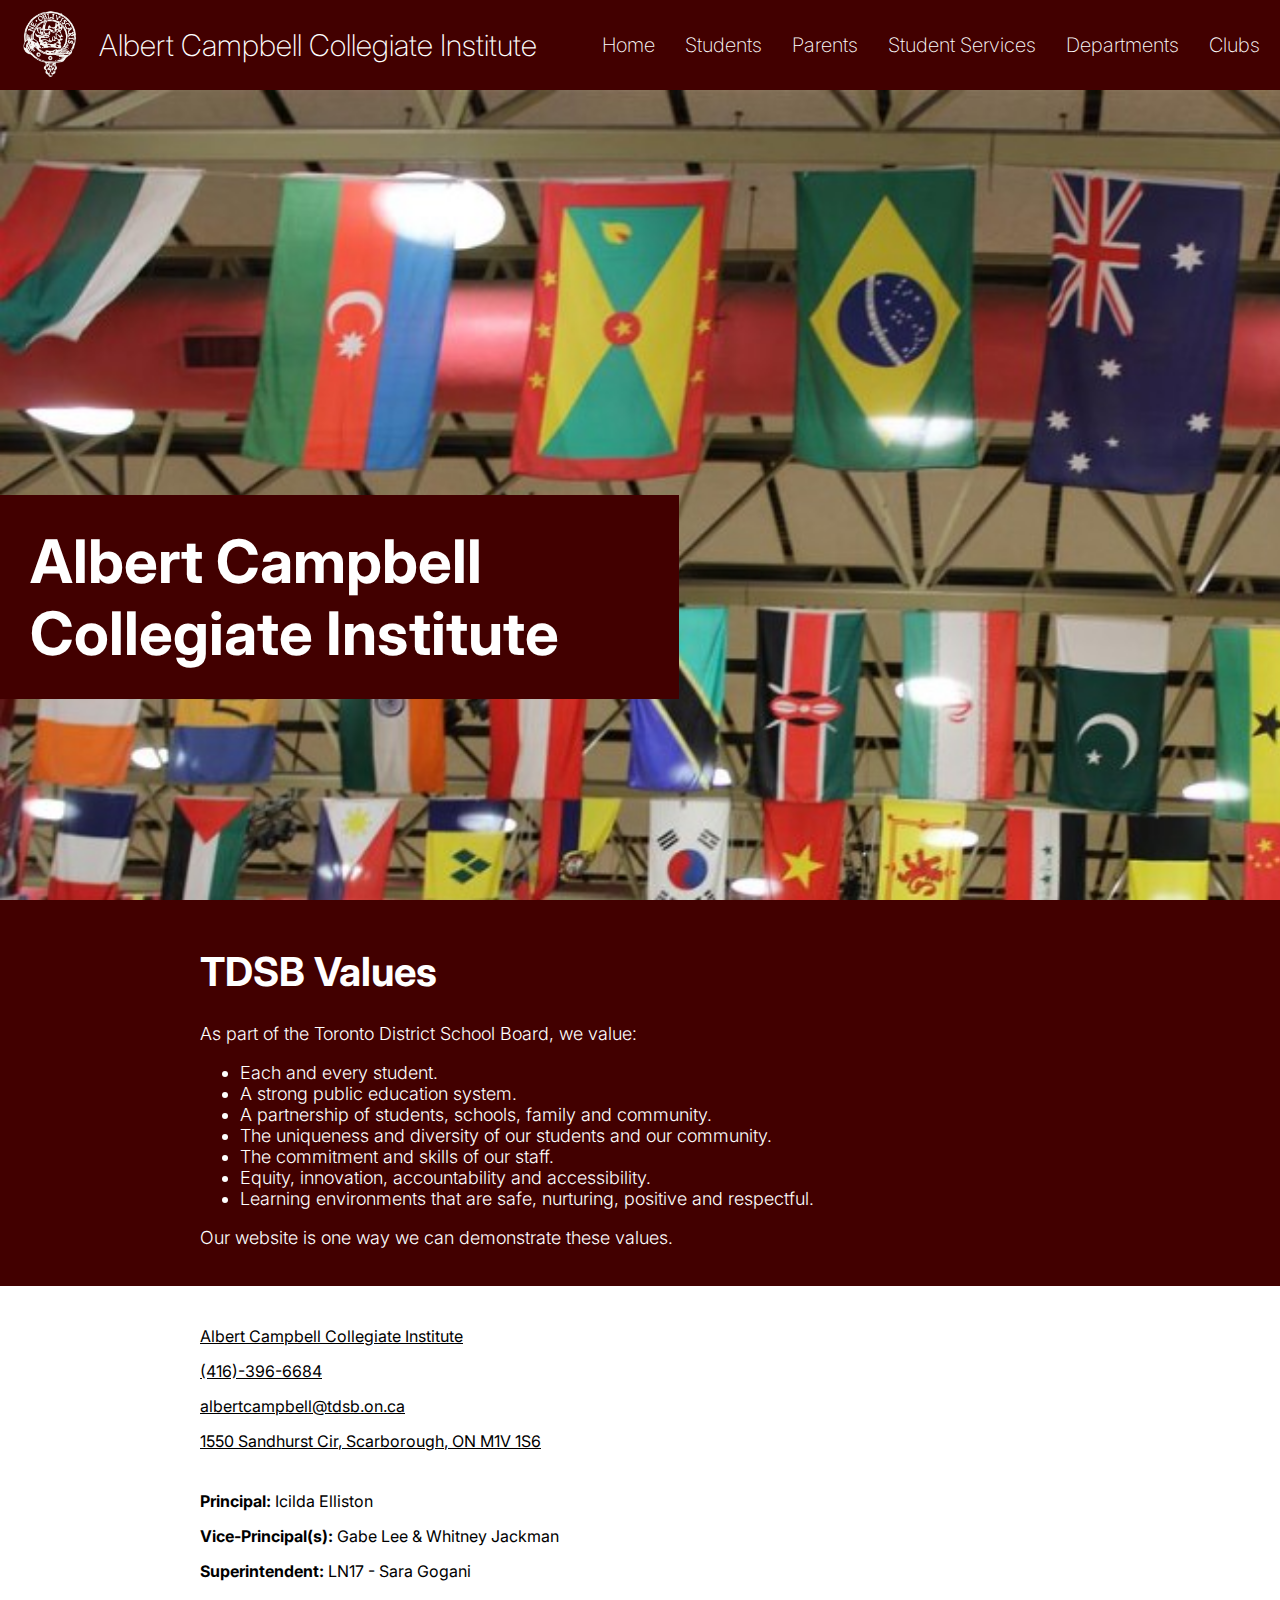
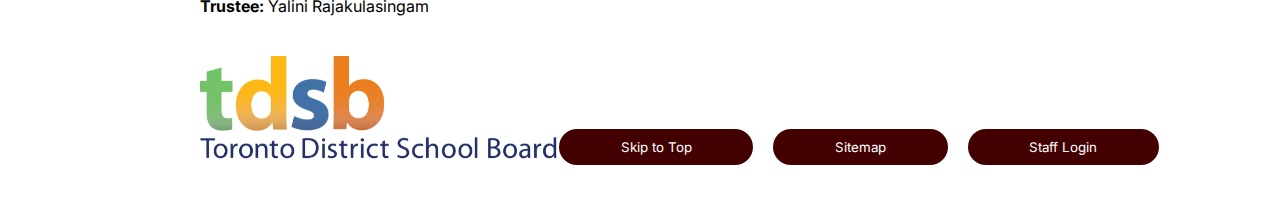
<file: index.html>
<!DOCTYPE html>
<html lang="en">

<head>
    <meta charset="UTF-8">
    <meta name="viewport" content="width=device-width, initial-scale=1.0">
    <title>Albert Campbell Collegiate Institute</title>
    <link rel="stylesheet" href="./resources/style.css">
    <script src="./resources/script.js"></script>
    <script src="./resources/footer.js"></script>
</head>

<body>
    <nav>
        <img src="./resources/logo.png">
        <span class="logo-text">Albert Campbell Collegiate Institute</span>
        <div class="nav-links">
            <a>Home</a>
            <a>Students</a>
            <a>Parents</a>
            <a>Student Services</a>
            <a>Departments</a>
            <a>Clubs</a>
        </div>
    </nav>
    <section class="hero">
        <div class="name-box">
            Albert Campbell <br> Collegiate Institute
        </div>
        <div class="slideshow-container">
            <div class="slideshow-item" style="background-image: url(./resources/img/slideimage1.jpg);"></div>
            <div class="slideshow-item" style="background-image: url(./resources/img/slideimage2.jpg);"></div>
            <div class="slideshow-item" style="background-image: url(./resources/img/slideimage3.jpg);"></div>
        </div>
    </section>
    <section class="values">
        <h1>TDSB Values</h1>
        <p>As part of the Toronto District School Board, we value:</p>
        <ul>
            <li>Each and every student.</li>
            <li>A strong public education system.</li>
            <li>A partnership of students, schools, family and community.</li>
            <li>The uniqueness and diversity of our students and our community.</li>
            <li>The commitment and skills of our staff.</li>
            <li>Equity, innovation, accountability and accessibility.</li>
            <li>Learning environments that are safe, nurturing, positive and respectful.</li>
        </ul>
        <p>Our website is one way we can demonstrate these values.</p>
    </section>
</body>

</html>
</file>
<file: resources/style.css>
@import url('https://fonts.googleapis.com/css2?family=Inter:ital,opsz,wght@0,14..32,100..900;1,14..32,100..900&display=swap');

:root {
    --accent-color: #420000;
    --text-color: white;
    --link-click-color: #c2c2c2;
}

body {
    margin: 0;
}

* {
    font-family: "Inter", sans-serif;
    font-optical-sizing: auto;
}

nav {
    height: 70px;
    display: flex;
    background-color: var(--accent-color);
    padding: 10px 20px;
    align-items: center;
    gap: 20px;
    position: sticky;
    top: 0;
}

nav * {
    max-height: 100%;
    font-size: 30px;
    color: var(--text-color);
}

.logo-text {
    font-weight: 200;
}

.nav-links {
    display: flex;
    gap: 30px;
    margin-left: auto;
}

.nav-links a {
    font-size: 20px;
    cursor: pointer;
    font-weight: 200;
}

.nav-links a:active {
    user-select: none;
    color: var(--link-click-color);
}

section {
    background-color: var(--accent-color);
    color: white;
    padding: 20px 200px;
    box-sizing: border-box;
}

section>h1 {
    font-size: 40px;
}

.hero {
    padding: 0;
    position: relative;
    z-index: -1;
}

.name-box {
    position: absolute;
    top: 50%;
    font-size: 60px;
    font-weight: 700;
    background-color: var(--accent-color);
    padding: 30px;
    padding-right: 120px;
}

.slideshow-container {
    width: 100%;
    height: calc(100vh - 90px);
    display: flex;
    overflow-x: hidden;
}

.slideshow-item {
    height: 100%;
    width: 100%;
    background-size: cover;
    flex-shrink: 0;
}

.values p,
.values li {
    font-weight: 300;
    font-size: 18px;
}

footer {
    padding: 40px 200px;
    display: flex;
}

footer .info {
    display: flex;
    flex-direction: column;
    gap: 40px;
    width: min-content;
}

.school-info {
    display: flex;
    flex-direction: column;
    gap: 15px;
}

.school-info a,
.school-info a:visited {
    color: black;
}

.staff-info {
    display: flex;
    flex-direction: column;
    gap: 15px;
}

.school-info>*,
.staff-info>* {
    width: max-content;
}

.tdsb-logo {
    width: 100%;
}

footer .other {
    margin-left: auto;
    display: flex;
    flex-direction: column;
    gap: 20px;
}

.footer-buttons {
    display: flex;
    gap: 20px;
}

.footer-buttons button {
    flex-grow: 1;
    background-color: var(--accent-color);
    border-radius: 50px;
    color: var(--text-color);
    border: none;
    padding: 10px 20px;
    cursor: pointer;
}
</file>
